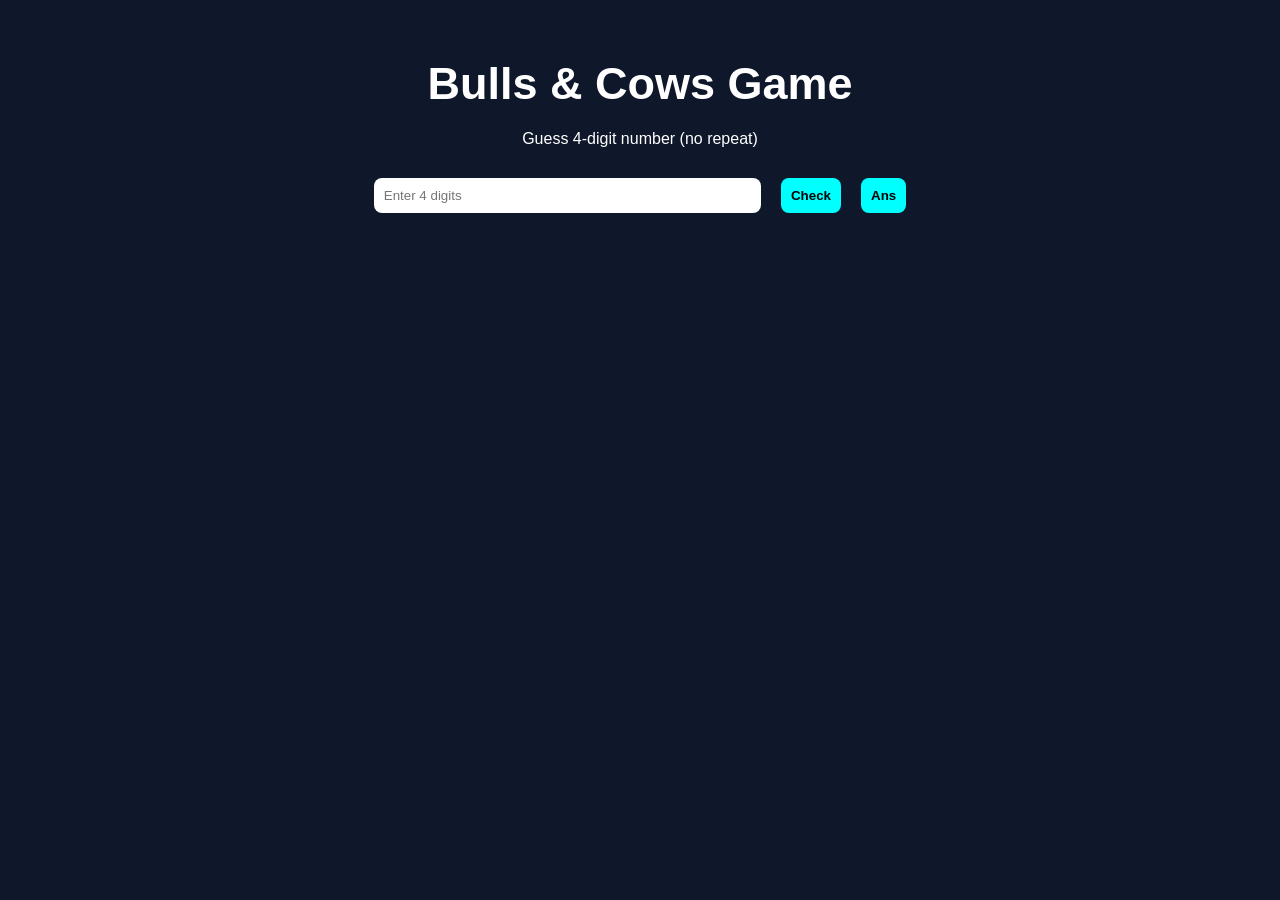
<file: links/index.html>
<!doctype html>
<html lang="en">
  <head>
    <meta charset="UTF-8" />
    <meta name="viewport" content="width=device-width, initial-scale=1.0" />
    <title>Bulls & Cows Game</title>
    <style>
      body {
        font-family: Arial;
        background: #0f172a;
        color: white;
        padding: 20px;
        position: relative;
      }
      h1 {
        font-size: 45px;
        margin: 0 auto;
        text-align: center;
      }
      p {
        margin: 0 auto;
      }
      .container {
        display: flex;
        flex-direction: column;
        gap: 20px;
        padding-top: 30px;
      }
      input,
      button {
        padding: 10px;
        margin: 10px;
        border-radius: 8px;
        border: none;
      }
      button {
        background: cyan;
        font-weight: bold;
        cursor: pointer;
      }
      .card {
        background: #1e293b;
        margin: 10px auto;
        padding: 10px;
        width: 250px;
        border-radius: 10px;
      }
      .ans-container {
        display: flex;
        align-items: center;
        justify-content: center;
      }
      .ans-container input {
        width: 30%;
      }
      #toast {
        display: none;
        width: 50px;
        padding: 4px 8px;
        position: absolute;
        top: 10px;
        right: 45%;
        color: white;
        background-color: black;
        border-radius: 25px;
      }
      @media (max-width: 550px) {
        h1 {
          font-size: 50px;
        }
        .container {
          margin-top: 100px;
        }
        .ans-container input {
          width: 100%;
        }
        #toast {
          top: 50px;
        }
      }
      .card {
        display: flex;
        justify-content: center;
        align-items: center;
      }
    </style>
  </head>

  <body>
    <div id="toast"></div>
    <div class="container">
      <h1>Bulls & Cows Game</h1>
      <p>Guess 4-digit number (no repeat)</p>

      <div class="ans-container">
        <input type="text" id="guess" placeholder="Enter 4 digits" />
        <button id="check">Check</button>
        <button onclick="ans()">Ans</button>
      </div>
      <div id="result"></div>
    </div>

    <script>
      let secret = generateNumber();
      let checkans = document.getElementById("check");
      let attempts = 0;
      checkans.addEventListener("click", check);
      guess.addEventListener("keydown", (e) => {
        if (e.key == "Enter") {
          check();
        }
      });
      function ans() {
        let div = document.getElementById("toast");
        div.style.display = "block";
        div.innerHTML = secret.join(" ");
        setTimeout(() => {
          div.style.display = "none";
        }, 2000);

        console.log(secret);
      }
      function generateNumber() {
        let digits = "0123456789".split("");
        digits.sort(() => Math.random() - 0.5);
        return digits.slice(0, 4);
      }

      function check() {
        let guess = document.getElementById("guess").value;

        if (guess.length !== 4 || new Set(guess).size !== 4) {
          alert("Enter 4 unique digits!");
          return;
        }

        attempts++;

        let bulls = 0;
        let cows = 0;

        for (let i = 0; i < 4; i++) {
          if (guess[i] === secret[i]) {
            bulls++;
          } else if (secret.includes(guess[i])) {
            cows++;
          }
        }

        let div = document.createElement("div");
        div.className = "card";
        div.innerHTML = `
          Guess: ${guess} <br>
          Correct Position: ${bulls} <br>
          Correct Numbers : ${cows}
        `;

        document.getElementById("result").prepend(div);

        if (bulls === 4) {
          alert("🎉 You Won in " + attempts + " attempts!");
        }

        document.getElementById("guess").value = "";
      }
    </script>
  </body>
</html>
</file>
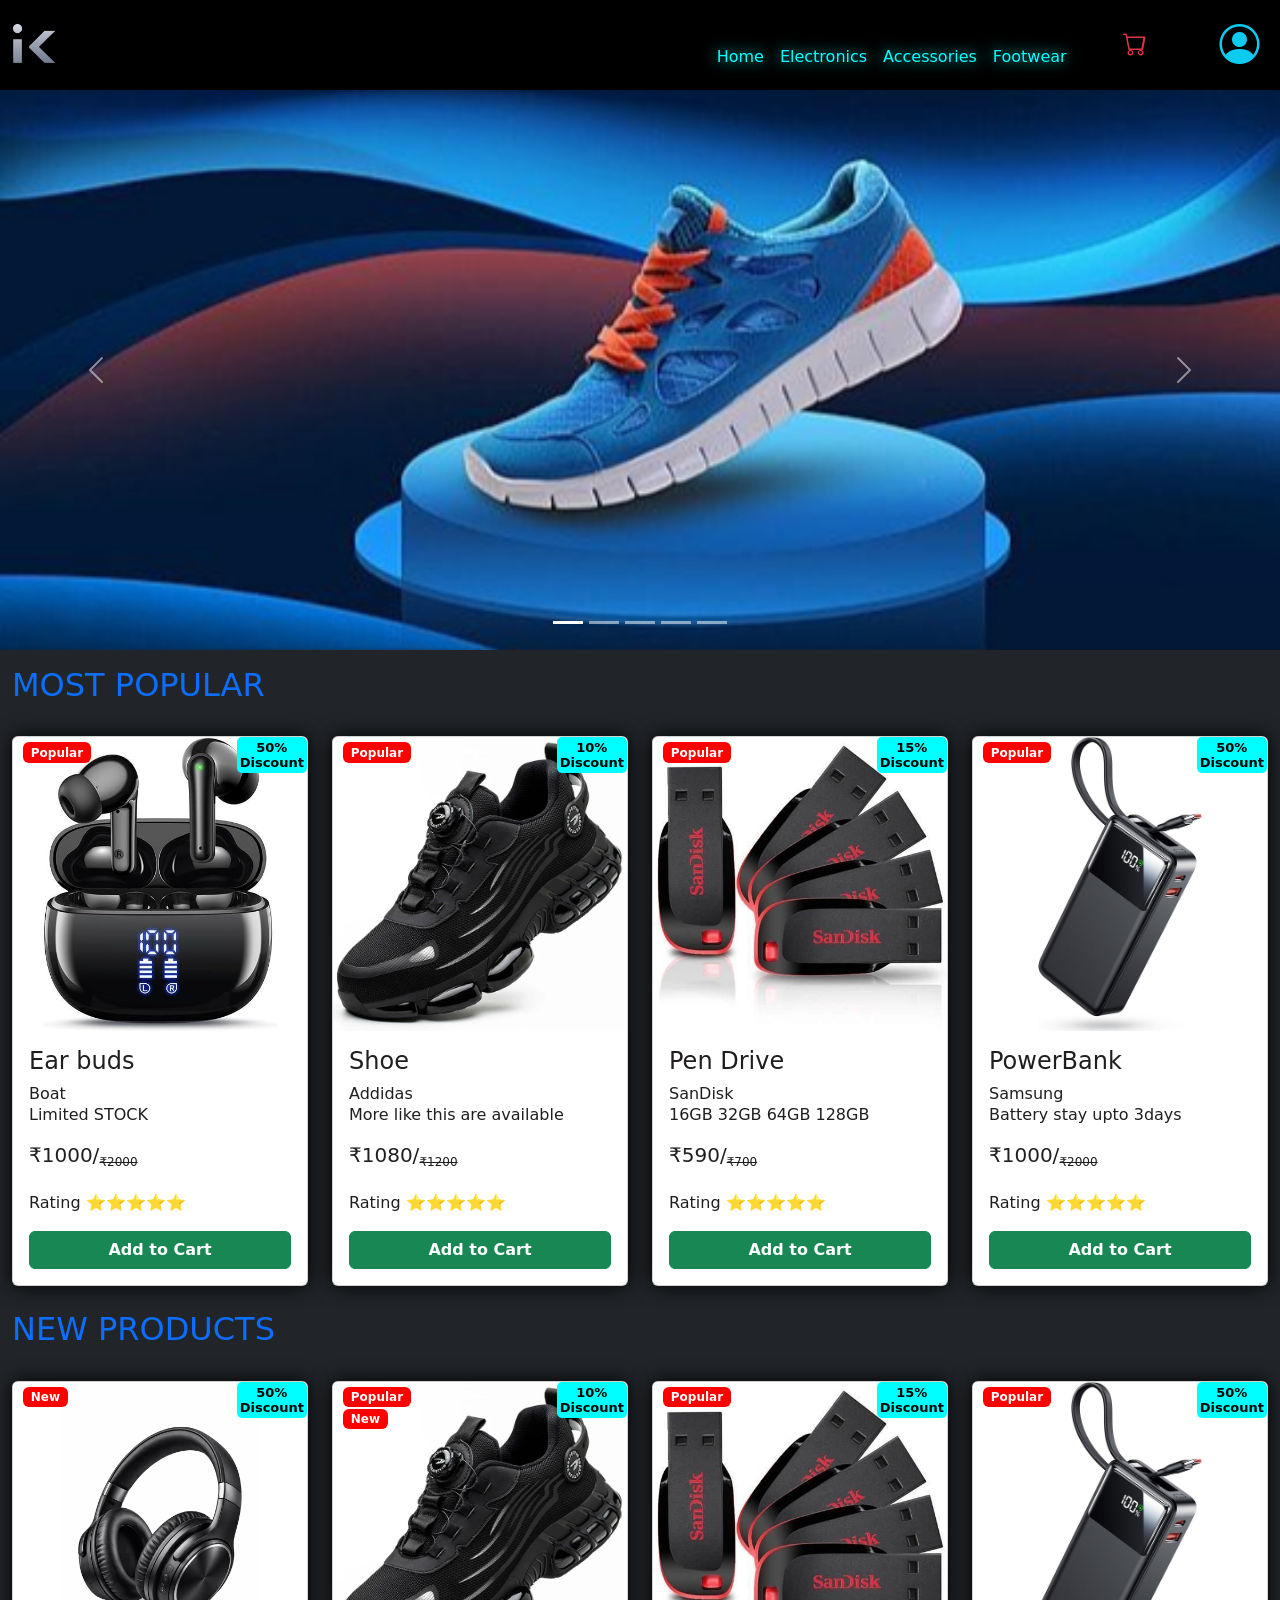
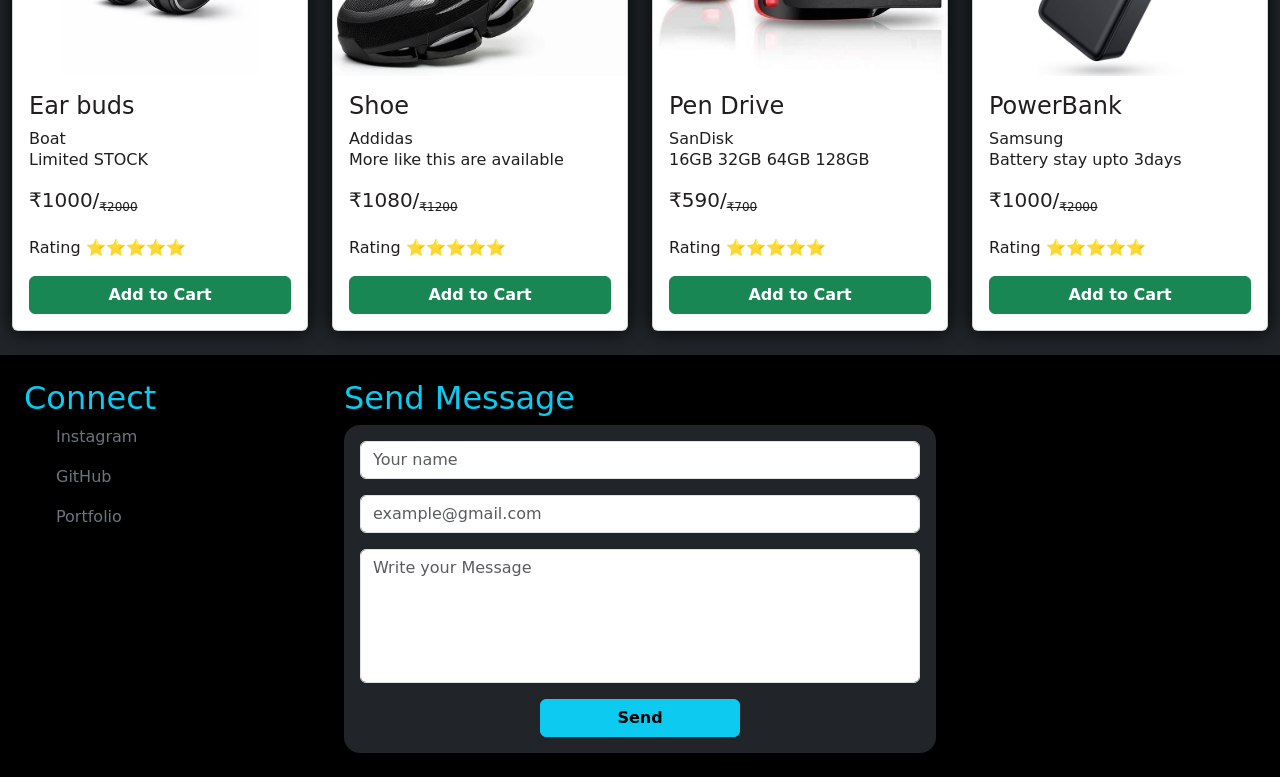
<file: links/own/index.html>
<!doctype html>
<html lang="en">
  <head>
    <meta charset="UTF-8" />
    <meta name="viewport" content="width=device-width, initial-scale=1.0" />
    <title>Ecom Website</title>
    <link rel="stylesheet" href="style.css">
    <link
      href="https://cdn.jsdelivr.net/npm/bootstrap@5.3.8/dist/css/bootstrap.min.css"
      rel="stylesheet" />
    <link
      href="https://cdn.jsdelivr.net/npm/bootstrap-icons@1.11.3/font/bootstrap-icons.min.css"
      rel="stylesheet" />
    <style>
    </style>
  </head>
  <body class="bg-dark">
    <!--Navbar-->
    <div class="container-fluid p-0 bg-black sticky-top">
      <div class="row align-items-center g-0">
        <div class="logo col-2">
          <img src="./imgs/ik.png" alt="" class="logo" style="height: 70px" />
        </div>
        <div class="col-8">
          <nav class="navbar">
            <ul class="nav-item d-none d-md-flex gap-3 ms-auto mb-0 mt-4">
              <li class="nav-link">
                <a href="index.html" class="text-decoration-none link">Home</a>
              </li>
              <li class="nav-link">
                <a href="electronic.html" class="text-decoration-none link">Electronics</a>
              </li>
              <li class="nav-link">
                <a href="accessories.html" class="text-decoration-none link">Accessories</a>
              </li>
              <li class="nav-link">
                <a href="" class="text-decoration-none link">Footwear</a>
              </li>
            </ul>
          </nav>
        </div>
        <div class="col-2 p-2 d-flex justify-content-between align-items-center">
          <span class="ms-md-5"><a href="cart.html" class="text-danger fs-4"><i class="bi bi-cart"></i></a></span>
          <div class="dropdown d-md-none">
            <button
              class="btn border-0 fs-3 text-warning"
              data-bs-toggle="dropdown">
              <i class="bi bi-list"></i>
            </button>
            <ul class="dropdown-menu dropdown-menu-end bg-transparent text-center drop-menu ">
              <div class="mb-1">
                
              <li><a class="dropdown-item text-primary fw-bolder" href="#">Log In</a></li>
              <li>
                <a class="dropdown-item text-primary fw-bolder" href="#">Register</a>
              </li></div>
              <div class="mt-1">
              <li><a class="dropdown-item text-info fw-bolder" href="index.html">Home</a></li>
              <li>
                <a class="dropdown-item text-info fw-bolder" href="electronic.html">Electronics</a>
              </li>
              <li>
                <a class="dropdown-item text-info fw-bolder" href="accessories.html">Accessories</a>
              </li>
              <li><a class="dropdown-item text-info fw-bolder" href="#">Footwear</a></li>
              </div>
            </ul>
          </div>

          <div class="d-none d-md-flex">
            <button
              class="btn text-info fs-1 borrder-0"
              data-bs-toggle="dropdown">
              <i class="bi bi-person-circle"></i>
            </button>
            <ul class="dropdown-menu bg-dark">
              <li><a href="" class="dropdown-item text-danger">Log in</a></li>
              <li><a href="" class="dropdown-item text-danger">Register</a></li>
            </ul>
          </div>
        </div>
      </div>
    </div>

    <!--Carousel-->
    <div
      id="mycarousel"
      class="carousel slide mb-3"
      data-bs-ride="carousel"
      data-bs-interval="2000">
      <div class="carousel-indicators">
        <button
          data-bs-target="#mycarousel"
          data-bs-slide-to="0"
          class="active"></button>
        <button data-bs-target="#mycarousel" data-bs-slide-to="1"></button>
        <button data-bs-target="#mycarousel" data-bs-slide-to="2"></button>
        <button data-bs-target="#mycarousel" data-bs-slide-to="3"></button>
        <button data-bs-target="#mycarousel" data-bs-slide-to="4"></button>
      </div>
      <div class="carousel-inner show">
        <div class="carousel-item active">
          <img src="./imgs/shoe banner.jpg" alt="" class="d-block w-100" />
        </div>
        <div class="carousel-item">
          <img src="./imgs/airpods banner.png" alt="" class="d-block w-100" />
        </div>
        <div class="carousel-item">
          <img src="./imgs/headphone banner.jpg" alt="" class="d-block w-100" />
        </div>
        <div class="carousel-item">
          <img src="./imgs/ring banner.jpg" alt="" class="d-block w-100" />
        </div>
        <div class="carousel-item">
          <img src="./imgs/watchbanner.jpg" alt="" class="d-block w-100" />
        </div>
      </div>
      <button
        class="carousel-control-prev"
        data-bs-target="#mycarousel"
        data-bs-slide="prev">
        <span class="carousel-control-prev-icon"></span>
      </button>
      <button
        class="carousel-control-next"
        data-bs-target="#mycarousel"
        data-bs-slide="next">
        <span class="carousel-control-next-icon"></span>
      </button>
    </div>

    <!--Products-->
    <div class="container-fluid mb-4">
      <div class="row g-4">
        <h2 class="text-primary text-uppercase">Most Popular</h2>
        <!--Card start-->
        <div class="col-6 col-md-4 col-lg-3">
          <div class="card h-100 position-relative">
            <div class="product-img">
              <img src="./imgs/airpods.jpeg" alt="" class="card-img-top" />
            </div>
            <div class="offer d-flex flex-column position-absolute">
              <span class="text-center fw-bolder">50%</span>
              <span class="fw-semibold">Discount</span>
            </div>
            <div class="badge d-flex flex-column position-absolute">
              <span class="text-center fw-bold">Popular</span>
            </div>

            <div class="card-body d-flex flex-column gap-3">
              <div class="card-title">
                <h4>Ear buds</h4>
                <p><h6>Boat</h6>Limited STOCK</p>
              </div>
              <div
                class="d-flex align-items-center justify-content-between gap-2">
                <div class="d-flex">
                  <h5>₹1000/</h5>
                  <s class="strike">₹2000</s>
                </div>
              </div>
              <span> Rating ⭐⭐⭐⭐⭐</span>
              <button class="w-100 btn btn-success fw-bold mt-auto">Add to Cart</button>
            </div>
          </div>
        </div>
        <!--card-end-->
        <!--Card start-->
        <div class="col-6 col-md-4 col-lg-3">
          <div class="card h-100 position-relative">
            <div class="product-img">
              <img src="./imgs/shoe.jpeg" alt="" class="card-img-top" />
            </div>
            <div class="offer d-flex flex-column position-absolute">
              <span class="text-center fw-bolder">10%</span>
              <span class="fw-semibold">Discount</span>
            </div>
            <div class="badge d-flex flex-column position-absolute">
              <span class="text-center fw-bold">Popular</span>
            </div>

            <div class="card-body d-flex flex-column gap-3">
              <div class="card-title">
                <h4>Shoe</h4>
                <p><h6>Addidas</h6>More like this are available</p>
              </div>
              <div
                class="d-flex align-items-center justify-content-between gap-2">
                <div class="d-flex">
                  <h5>₹1080/</h5>
                  <s class="strike">₹1200</s>
                </div>
              </div>
              <span> Rating ⭐⭐⭐⭐⭐</span>
              <button class="w-100 btn btn-success fw-bold mt-auto">Add to Cart</button>
            </div>
          </div>
        </div>
        <!--card-end-->
        <!--Card start-->
        <div class="col-6 col-md-4 col-lg-3">
          <div class="card h-100 position-relative">
            <div class="product-img">
              <img src="./imgs/pendrive.jpeg" alt="" class="card-img-top" />
            </div>
            <div class="offer d-flex flex-column position-absolute">
              <span class="text-center fw-bolder">15%</span>
              <span class="fw-semibold">Discount</span>
            </div>
            <div class="badge d-flex flex-column position-absolute">
              <span class="text-center fw-bold">Popular</span>
            </div>

            <div class="card-body d-flex flex-column gap-3">
              <div class="card-title">
                <h4>Pen Drive</h4>
                <p><h6>SanDisk</h6>16GB 32GB 64GB 128GB</p>
              </div>
              <div
                class="d-flex align-items-center justify-content-between gap-2">
                <div class="d-flex">
                  <h5>₹590/</h5>
                  <s class="strike">₹700</s>
                </div>
              </div>
              <span> Rating ⭐⭐⭐⭐⭐</span>
              <button class="w-100 btn btn-success fw-bold mt-auto">Add to Cart</button>
            </div>
          </div>
        </div>
        <!--card-end-->
        <!--Card start-->
        <div class="col-6 col-md-4 col-lg-3">
          <div class="card h-100 position-relative">
            <div class="product-img">
              <img src="./imgs/powerbank.jpeg" alt="" class="card-img-top" />
            </div>
            <div class="offer d-flex flex-column position-absolute">
              <span class="text-center fw-bolder">50%</span>
              <span class="fw-semibold">Discount</span>
            </div>
            <div class="badge d-flex flex-column position-absolute">
              <span class="text-center fw-bold">Popular</span>
            </div>

            <div class="card-body d-flex flex-column gap-3">
              <div class="card-title">
                <h4>PowerBank</h4>
                <p><h6>Samsung</h6>Battery stay upto 3days</p>
              </div>
              <div
                class="d-flex align-items-center justify-content-between gap-2">
                <div class="d-flex">
                  <h5>₹1000/</h5>
                  <s class="strike">₹2000</s>
                </div>
              </div>
              <span> Rating ⭐⭐⭐⭐⭐</span>
              <button class="w-100 btn btn-success fw-bold mt-auto">Add to Cart</button>
            </div>
          </div>
        </div>
        <!--card-end-->
      </div>
    </div>
    <!--new product-->
    <div class="container-fluid mb-4">
      <div class="row g-4">
        <h2 class="text-primary text-uppercase">New Products</h2>
        <!--Card start-->
        <div class="col-6 col-md-4 col-lg-3">
          <div class="card h-100 position-relative">
            <div class="product-img">
              <img src="./imgs/headphone.jpeg" alt="" class="card-img-top" />
            </div>
            <div class="offer d-flex flex-column position-absolute">
              <span class="text-center fw-bolder">50%</span>
              <span class="fw-semibold">Discount</span>
            </div>
            <div class="badge d-flex flex-column position-absolute">
              <span class="text-center fw-bold">New</span>
            </div>

            <div class="card-body d-flex flex-column gap-3">
              <div class="card-title">
                <h4>Ear buds</h4>
                <p><h6>Boat</h6>Limited STOCK</p>
              </div>
              <div
                class="d-flex align-items-center justify-content-between gap-2">
                <div class="d-flex">
                  <h5>₹1000/</h5>
                  <s class="strike">₹2000</s>
                </div>
              </div>
              <span> Rating ⭐⭐⭐⭐⭐</span>
              <button class="w-100 btn btn-success fw-bold mt-auto">Add to Cart</button>
            </div>
          </div>
        </div>
        <!--card-end-->
        <!--Card start-->
        <div class="col-6 col-md-4 col-lg-3">
          <div class="card h-100 position-relative">
            <div class="product-img">
              <img src="./imgs/shoe.jpeg" alt="" class="card-img-top" />
            </div>
            <div class="offer d-flex flex-column position-absolute">
              <span class="text-center fw-bolder">10%</span>
              <span class="fw-semibold">Discount</span>
            </div>
            <div class="badge d-flex flex-column position-absolute">
              <span class="text-center fw-bold">Popular</span>
              
            </div>
            <div class="badge badge-sec d-flex flex-column position-absolute">
              <span class="text-center fw-bold">New</span>
              
            </div>

            <div class="card-body d-flex flex-column gap-3">
              <div class="card-title">
                <h4>Shoe</h4>
                <p><h6>Addidas</h6>More like this are available</p>
              </div>
              <div
                class="d-flex align-items-center justify-content-between gap-2">
                <div class="d-flex">
                  <h5>₹1080/</h5>
                  <s class="strike">₹1200</s>
                </div>
              </div>
              <span> Rating ⭐⭐⭐⭐⭐</span>
              <button class="w-100 btn btn-success fw-bold mt-auto">Add to Cart</button>
            </div>
          </div>
        </div>
        <!--card-end-->
        <!--Card start-->
        <div class="col-6 col-md-4 col-lg-3">
          <div class="card h-100 position-relative">
            <div class="product-img">
              <img src="./imgs/pendrive.jpeg" alt="" class="card-img-top" />
            </div>
            <div class="offer d-flex flex-column position-absolute">
              <span class="text-center fw-bolder">15%</span>
              <span class="fw-semibold">Discount</span>
            </div>
            <div class="badge d-flex flex-column position-absolute">
              <span class="text-center fw-bold">Popular</span>
            </div>

            <div class="card-body d-flex flex-column gap-3">
              <div class="card-title">
                <h4>Pen Drive</h4>
                <p><h6>SanDisk</h6>16GB 32GB 64GB 128GB</p>
              </div>
              <div
                class="d-flex align-items-center justify-content-between gap-2">
                <div class="d-flex">
                  <h5>₹590/</h5>
                  <s class="strike">₹700</s>
                </div>
              </div>
              <span> Rating ⭐⭐⭐⭐⭐</span>
              <button class="w-100 btn btn-success fw-bold mt-auto">Add to Cart</button>
            </div>
          </div>
        </div>
        <!--card-end-->
        <!--Card start-->
        <div class="col-6 col-md-4 col-lg-3">
          <div class="card h-100 position-relative">
            <div class="product-img">
              <img src="./imgs/powerbank.jpeg" alt="" class="card-img-top" />
            </div>
            <div class="offer d-flex flex-column position-absolute">
              <span class="text-center fw-bolder">50%</span>
              <span class="fw-semibold">Discount</span>
            </div>
            <div class="badge d-flex flex-column position-absolute">
              <span class="text-center fw-bold">Popular</span>
            </div>

            <div class="card-body d-flex flex-column gap-3">
              <div class="card-title">
                <h4>PowerBank</h4>
                <p><h6>Samsung</h6>Battery stay upto 3days</p>
              </div>
              <div
                class="d-flex align-items-center justify-content-between gap-2">
                <div class="d-flex">
                  <h5>₹1000/</h5>
                  <s class="strike">₹2000</s>
                </div>
              </div>
              <span> Rating ⭐⭐⭐⭐⭐</span>
              <button class="w-100 btn btn-success fw-bold mt-auto">Add to Cart</button>
            </div>
          </div>
        </div>
        <!--card-end-->
      </div>
    </div>
    <!--Footer-->
    <footer class="bg-black ">
    <div class="container-fluid">
     <div class="row">

  <div class="col-12 col-md-3 bg-black p-4">
    <h2 class="text-info">Connect</h2>
    <ul>
    <li class="list-unstyled mb-3 "><a href="#" class="d-block text-decoration-none text-secondary">Instagram</a></li>
    <li class="list-unstyled mb-3 "><a href="#" class="d-block text-decoration-none text-secondary">GitHub</a></li>
    <li class="list-unstyled mb-3 "><a href="#" class="d-block text-decoration-none text-secondary">Portfolio</a></li>
    </ul>
  </div>

  <div class="col-12 col-md-6 bd-black p-4">
    <h2 class="text-info">Send Message</h2>
    <form action="" class="bg-dark p-3 rounded-4 d-flex flex-column">
      <input type="text" class="form-control mb-3" placeholder="Your name">
      <input type="email" class="form-control mb3" placeholder="example@gmail.com">
    <textarea class="form-control mt-3 textarea" rows="5" placeholder="Write your Message"></textarea>
    <button class="btn btn-info mt-3 fw-bolder send  d-block mx-auto" type="submit">Send</button>
  </form>
  </div>
</div>
      </div>
    </footer>

    <script src="https://cdn.jsdelivr.net/npm/bootstrap@5.3.8/dist/js/bootstrap.bundle.min.js"></script>
  </body>
</html>
</file>
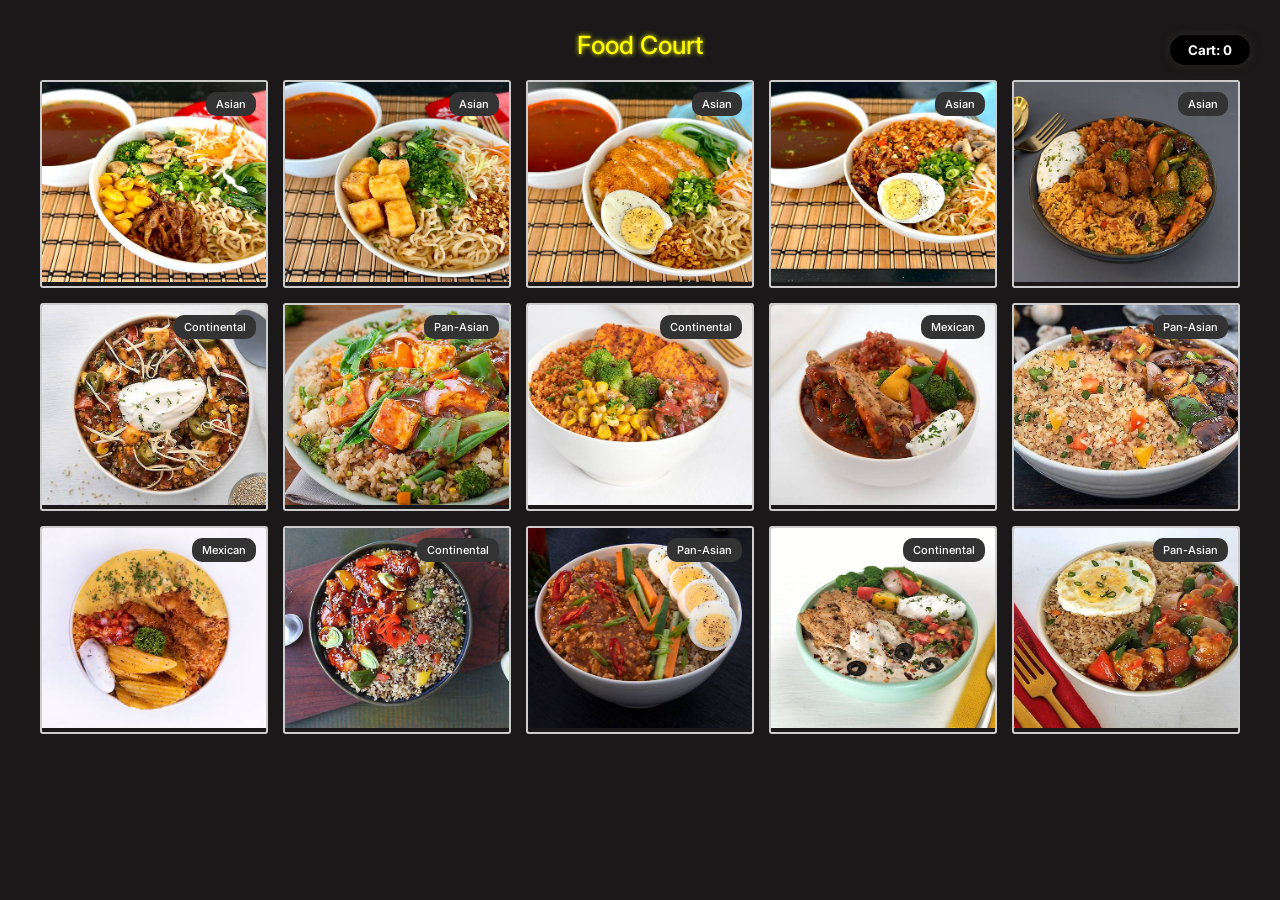
<file: links/FoodCourt/project.html>
<!doctype html>
<html lang="en">
  <head>
    <meta charset="UTF-8" />
    <meta name="viewport" content="width=device-width, initial-scale=1.0" />
    <title>Food Court</title>
    <link rel="stylesheet" href="project.css" />
  </head>
  <body>
    <div class="head">
      <h1>Food Court</h1>
      <button id="btn-cart">Cart: 0</button>
    </div>
    <div id="gallery" class="gallery"></div>

    <div id="modal">
      <span id="toast">Added to Cart</span>
      <span id="closeModal">&times;</span>
      <button id="prevButton">&larr;</button>
      <button id="nextButton">&rarr;</button>
      <div class="img-box">
        <img src="images/21.jpeg" alt="Modal Image" id="modalImage" />
        <div class="img-caption">
          <div>
            <h3>Food Name</h3>
            <p>Price</p>
          </div>
          <button class="add-btn">Add</button>
        </div>
      </div>
    </div>
    <div id="sidebar">
      <div class="inside-cart">
        <h3>Your Cart</h3>
        <span id="closecart">&times;</span>
      </div>
      <div id="cart-items"></div>
      <div class="bill">
        <div class="amnt">
          <div class="sub-amnt">
            <h3>Sub Total :</h3>
            <span id="sub-amnt">0.00 Rs</span>
          </div>
          <div class="tax">
            <h4>Tax 7% :</h4>
            <span id="tax">0</span>
          </div>
          <div class="total">
            <h2>Total</h2>
            <span id="total">0.00 Rs</span>
          </div>
        </div>
        <div class="pay">
          <button id="btn-pay">Pay</button>
        </div>
      </div>
    </div>

    <script>
      const foodItems = [
        {
          item: "Exotic Veggie Bulgogi Ramen",
          price: 199,
          cuisine: "Asian",
          image: "21.jpeg",
        },
        {
          item: "Dan Dan Chicken Bulgogi Ramen",
          price: 285,
          cuisine: "Asian",
          image: "22.jpeg",
        },
        {
          item: "Chicken Katsu Gochujang Ramen",
          price: 260,
          cuisine: "Asian",
          image: "23.jpeg",
        },
        {
          item: "Crispy Paneer Gochujang Ramen",
          price: 150,
          cuisine: "Asian",
          image: "24.jpeg",
        },
        {
          item: "Crispy Hot Peri Peri Chicken Superbowl",
          price: 339,
          cuisine: "Asian",
          image: "25.jpeg",
        },
        {
          item: "Ultimate Burrito Superbowl",
          price: 300,
          cuisine: "Continental",
          image: "26.jpeg",
        },
        {
          item: "Stir Fried Chilli Paneer Superbowl",
          price: 320,
          cuisine: "Pan-Asian",
          image: "27.jpeg",
        },
        {
          item: "Mexican Burrito Superbowl",
          price: 400,
          cuisine: "Continental",
          image: "28.jpeg",
        },
        {
          item: "Grilled BBQ Chicken Superbowl",
          price: 360,
          cuisine: "Mexican",
          image: "29.jpeg",
        },
        {
          item: "Smoke that Superbowl",
          price: 300,
          cuisine: "Pan-Asian",
          image: "30.jpeg",
        },
        {
          item: "Chicken Maryland Superbowl",
          price: 449,
          cuisine: "Mexican",
          image: "31.jpeg",
        },
        {
          item: "Teriyaki Chicken Superbowl",
          price: 400,
          cuisine: "Continental",
          image: "32.jpeg",
        },
        {
          item: "Soboro Don Superbowl",
          price: 315,
          cuisine: "Pan-Asian",
          image: "33.jpeg",
        },
        {
          item: "Chicken Cafe De Paris Superbowl",
          price: 330,
          cuisine: "Continental",
          image: "34.jpeg",
        },
        {
          item: "Rooster Chicken Superbowl",
          price: 380,
          cuisine: "Pan-Asian",
          image: "35.jpeg",
        },
      ];
      const sidebar = document.getElementById("sidebar");
      const cart = document.getElementById("btn-cart");
      const closecrt = document.getElementById("closecart");
      const gallery = document.getElementById("gallery");
      const modal = document.getElementById("modal");
      const modalImage = document.getElementById("modalImage");
      const imgCaption = document.querySelector(".img-caption");
      const closeModal = document.getElementById("closeModal");
      const prevButton = document.getElementById("prevButton");
      const nextButton = document.getElementById("nextButton");
      let currentImageIndex = 0;

      function createCard(food, index) {
        const galleryItem = document.createElement("div");
        galleryItem.className = "gallery-item";
        galleryItem.title = food.item;

        const cuisineSpan = document.createElement("span");
        cuisineSpan.textContent = food.cuisine;
        cuisineSpan.className = "cuisine";

        const img = document.createElement("img");
        img.src = "images/" + food.image;
        img.alt = food.item;

        const captionDiv = document.createElement("div");
        captionDiv.className = "caption";

        const spanTitle = document.createElement("span");
        spanTitle.textContent = food.item;

        const spanPrice = document.createElement("span");
        spanPrice.textContent = `₹${food.price.toFixed(2)}`;

        captionDiv.append(spanTitle, spanPrice);

        galleryItem.append(cuisineSpan, img, captionDiv);

        galleryItem.addEventListener("click", function () {
          currentImageIndex = index;
          console.log(currentImageIndex);
          modalImage.src = "images/" + food.image;
          imgCaption.querySelector("h3").textContent = food.item;
          imgCaption.querySelector("p").textContent =
            `₹${food.price.toFixed(2)}`;
          modal.style.display = "flex";
        });
        return galleryItem;
      }

      foodItems.forEach((food, index) => {
        gallery.appendChild(createCard(food, index));
      });

      closeModal.addEventListener("click", () => {
        modal.style.display = "none";
      });

      function updateModalImage() {
        const food = foodItems[currentImageIndex];
        modalImage.src = "images/" + food.image;
        imgCaption.querySelector("h3").textContent = food.item;
        imgCaption.querySelector("p").textContent = `₹${food.price.toFixed(2)}`;
      }
      prevButton.addEventListener("click", function () {
        currentImageIndex =
          (currentImageIndex - 1 + foodItems.length) % foodItems.length;
        updateModalImage();
      });

      nextButton.addEventListener("click", function () {
        currentImageIndex = (currentImageIndex + 1) % foodItems.length;
        updateModalImage();
      });
      cart.addEventListener("click", () => {
        sidebar.style.transform = "translateX(0)";
      });
      closecrt.addEventListener("click", () => {
        sidebar.style.transform = "translateX(450px)";
      });
      const addBtn = document.querySelector(".add-btn");
      const toast = document.getElementById("toast");

      let cartItems = [];

      addBtn.addEventListener("click", () => {
        const selectedFood = foodItems[currentImageIndex];
        toast.style.transform = "translateY(0)";
        setTimeout(() => {
          toast.style.transform = "translateY(-90px)";
        }, 1000);

        const existingItem = cartItems.find(
          (item) => item.item === selectedFood.item,
        );

        if (existingItem) {
          existingItem.qty++;
        } else {
          cartItems.push({
            ...selectedFood,
            qty: 1,
          });
        }

        renderCart();
      });
      const cartContainer = document.getElementById("cart-items");

      const subAmount = document.getElementById("sub-amnt");
      const total = document.getElementById("total");
      const tax = document.getElementById("tax");

      function renderCart() {
        cartContainer.innerHTML = "";

        let subtotal = 0;

        cartItems.forEach((food, index) => {
          const itemTotal = food.price * food.qty;

          subtotal += itemTotal;

          const div = document.createElement("div");
          div.className = "items";

          div.innerHTML = `
      <div class="item">
        <p>${food.item}</p>
        <span>₹${itemTotal}</span>
      </div>

      <div class="qty">
        <button class="qty-dec">-</button>

        <span class="qty-count">${food.qty}</span>

        <button class="qty-inc">+</button>
      </div>
    `;

          div.querySelector(".qty-inc").addEventListener("click", () => {
            food.qty++;
            renderCart();
          });

          div.querySelector(".qty-dec").addEventListener("click", () => {
            if (food.qty > 1) {
              food.qty--;
            } else {
              cartItems.splice(index, 1);
            }

            renderCart();
          });

          cartContainer.appendChild(div);
        });

        subAmount.textContent = `₹${subtotal.toFixed(2)}`;

        const taxAmount = subtotal * 0.07;

        const finalTotal = subtotal + taxAmount;

        total.textContent = `₹${finalTotal.toFixed(2)}`;
        tax.textContent = `₹${taxAmount.toFixed(2)}`;

        cart.textContent = `Cart: ${cartItems.length}`;
      }
    </script>
  </body>
</html>
</file>
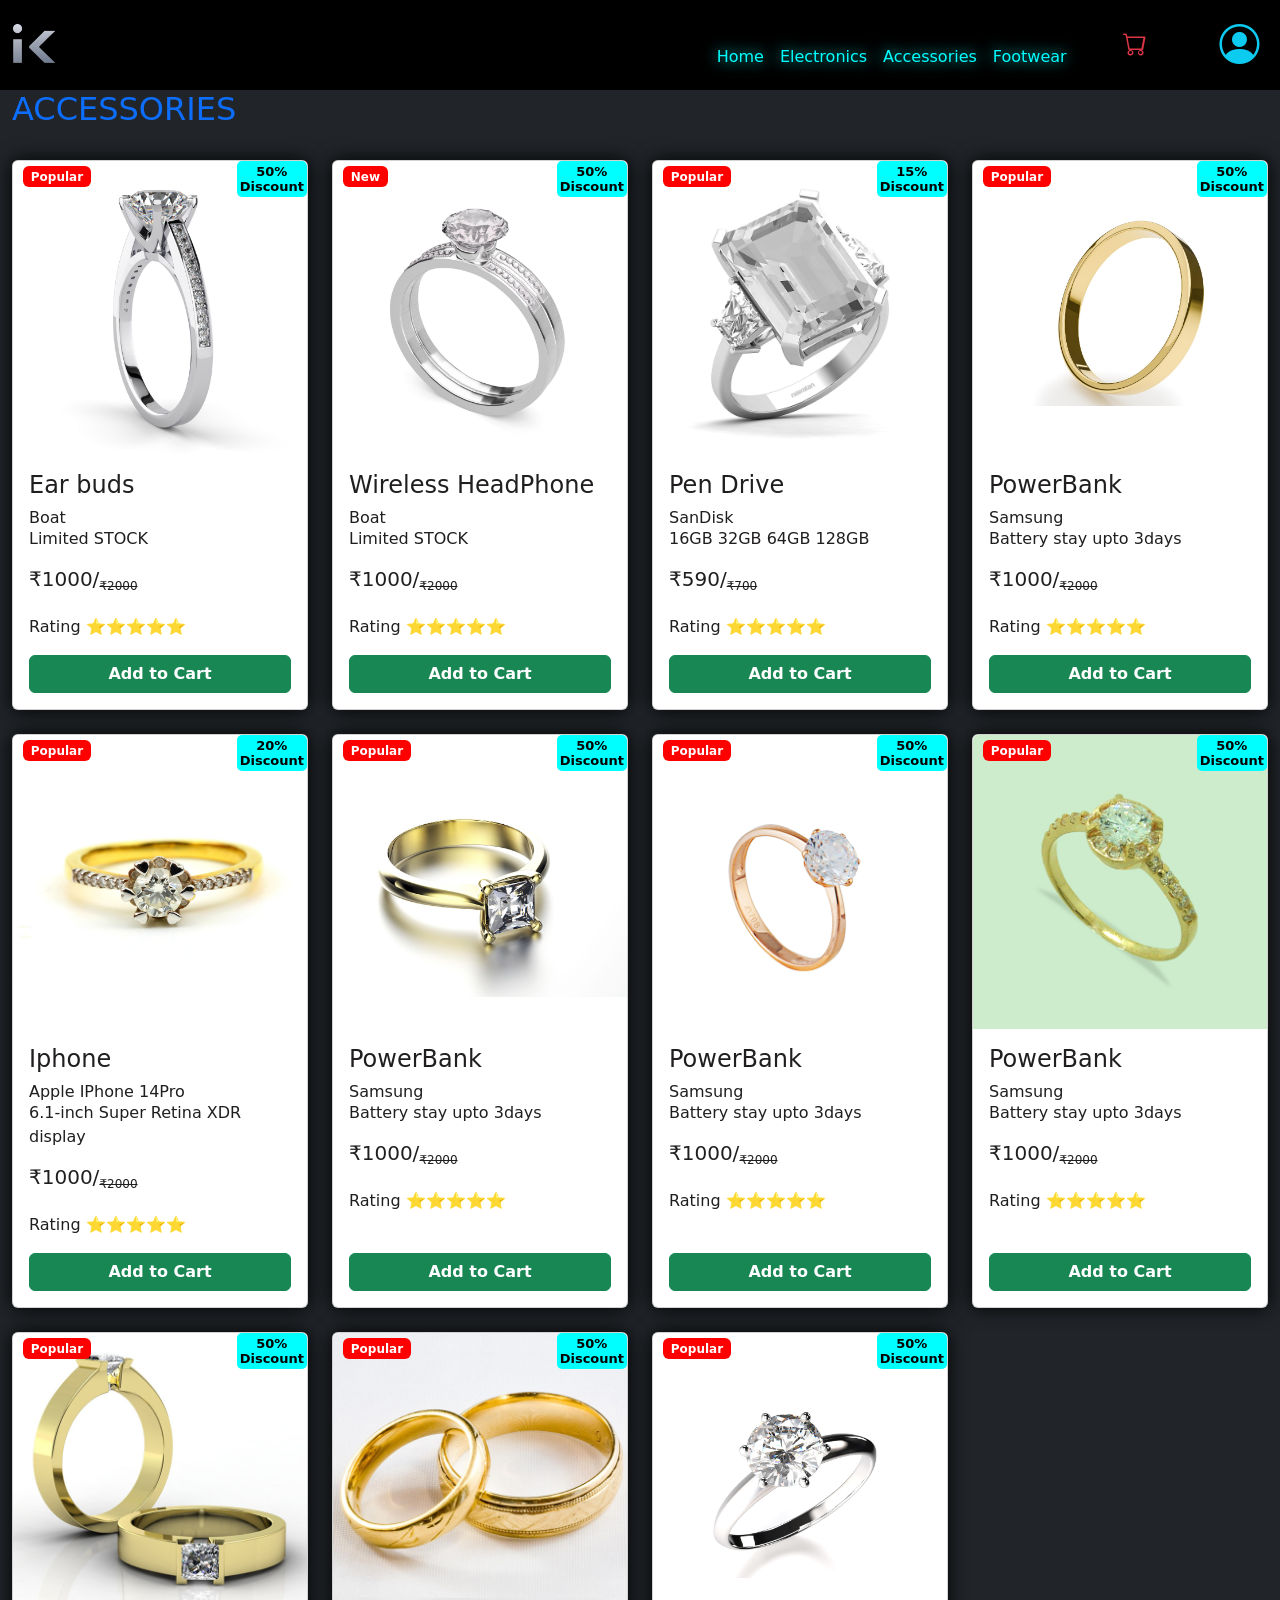
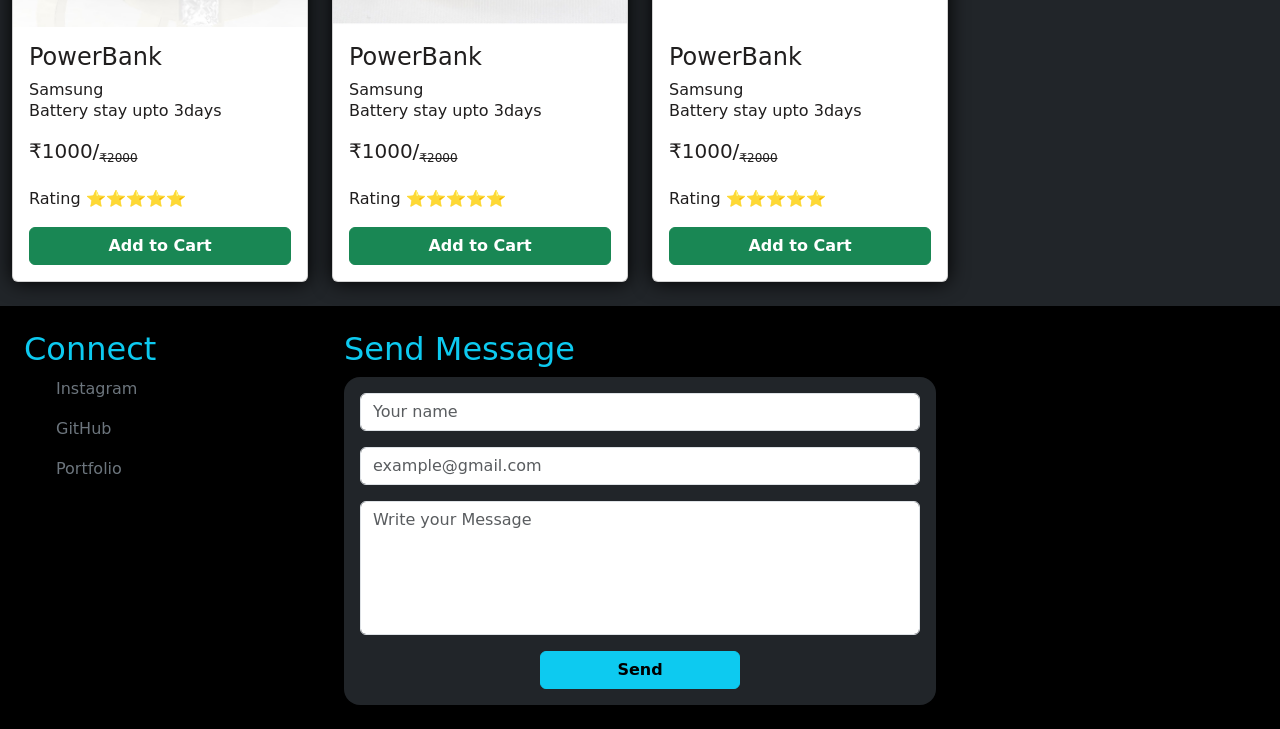
<file: links/own/accessories.html>
<!doctype html>
<html lang="en">
  <head>
    <meta charset="UTF-8" />
    <meta name="viewport" content="width=device-width, initial-scale=1.0" />
    <title>Accessories</title>
    <link rel="stylesheet" href="style.css">
    <link
      href="https://cdn.jsdelivr.net/npm/bootstrap@5.3.8/dist/css/bootstrap.min.css"
      rel="stylesheet" />
    <link
      href="https://cdn.jsdelivr.net/npm/bootstrap-icons@1.11.3/font/bootstrap-icons.min.css"
      rel="stylesheet" />
    <style>
    </style>
  </head>
  <body class="bg-dark">
    <!--Navbar-->
    <div class="container-fluid p-0 bg-black sticky-top">
      <div class="row align-items-center g-0">
        <div class="logo col-2">
          <img src="./imgs/ik.png" alt="" class="logo" style="height: 70px" />
        </div>
        <div class="col-8">
          <nav class="navbar">
            <ul class="nav-item d-none d-md-flex gap-3 ms-auto mb-0 mt-4">
              <li class="nav-link">
                <a href="index.html" class="text-decoration-none link">Home</a>
              </li>
              <li class="nav-link">
                <a href="electronic.html" class="text-decoration-none link">Electronics</a>
              </li>
              <li class="nav-link">
                <a href="accessories.html" class="text-decoration-none link">Accessories</a>
              </li>
              <li class="nav-link">
                <a href="" class="text-decoration-none link">Footwear</a>
              </li>
            </ul>
          </nav>
        </div>
        <div class="col-2 p-2 d-flex justify-content-between align-items-center">
          <span class="ms-md-5"><a href="cart.html" class="text-danger fs-4"><i class="bi bi-cart"></i></a></span>
          <div class="dropdown d-md-none">
            <button
              class="btn border-0 fs-3 text-warning"
              data-bs-toggle="dropdown">
              <i class="bi bi-list"></i>
            </button>
            <ul class="dropdown-menu dropdown-menu-end bg-transparent text-center drop-menu ">
              <div class="mb-1">
                
              <li><a class="dropdown-item text-primary fw-bolder" href="#">Log In</a></li>
              <li>
                <a class="dropdown-item text-primary fw-bolder" href="#">Register</a>
              </li></div>
              <div class="mt-1">
              <li><a class="dropdown-item text-info fw-bolder" href="index.html">Home</a></li>
              <li>
                <a class="dropdown-item text-info fw-bolder" href="electronic.html">Electronics</a>
              </li>
              <li>
                <a class="dropdown-item text-info fw-bolder" href="accessories.html">Accessories</a>
              </li>
              <li><a class="dropdown-item text-info fw-bolder" href="#">Footwear</a></li>
              </div>
            </ul>
          </div>

          <div class="d-none d-md-flex">
            <button
              class="btn text-info fs-1 borrder-0"
              data-bs-toggle="dropdown">
              <i class="bi bi-person-circle"></i>
            </button>
            <ul class="dropdown-menu bg-dark">
              <li><a href="" class="dropdown-item text-danger">Log in</a></li>
              <li><a href="" class="dropdown-item text-danger">Register</a></li>
            </ul>
          </div>
        </div>
      </div>
    </div>
    <!--Products-->
    <div class="container-fluid mb-4">
      <div class="row g-4">
        <h2 class="text-primary text-uppercase">Accessories</h2>
        <!--Card start-->
        <div class="col-6 col-md-4 col-lg-3">
          <div class="card h-100 position-relative">
            <div class="product-img">
              <img src="./imgs/accessories/Rings/diamond4.jpeg" alt="" class="card-img-top" />
            </div>
            <div class="offer d-flex flex-column position-absolute">
              <span class="text-center fw-bolder">50%</span>
              <span class="fw-semibold">Discount</span>
            </div>
            <div class="badge d-flex flex-column position-absolute">
              <span class="text-center fw-bold">Popular</span>
            </div>

            <div class="card-body d-flex flex-column gap-3">
              <div class="card-title">
                <h4>Ear buds</h4>
                <p><h6>Boat</h6>Limited STOCK</p>
              </div>
              <div
                class="d-flex align-items-center justify-content-between gap-2">
                <div class="d-flex">
                  <h5>₹1000/</h5>
                  <s class="strike">₹2000</s>
                </div>
              </div>
              <span> Rating ⭐⭐⭐⭐⭐</span>
              <button class="w-100 btn btn-success fw-bold mt-auto">Add to Cart</button>
            </div>
          </div>
        </div>
        <!--card-end-->
        <!--Card start-->
        <div class="col-6 col-md-4 col-lg-3">
          <div class="card h-100 position-relative">
            <div class="product-img">
              <img src="./imgs/accessories/Rings/diamond5.jpeg" alt="" class="card-img-top" />
            </div>
            <div class="offer d-flex flex-column position-absolute">
              <span class="text-center fw-bolder">50%</span>
              <span class="fw-semibold">Discount</span>
            </div>
            <div class="badge d-flex flex-column position-absolute">
              <span class="text-center fw-bold">New</span>
            </div>

            <div class="card-body d-flex flex-column gap-3">
              <div class="card-title">
                <h4>Wireless HeadPhone</h4>
                <p><h6>Boat</h6>Limited STOCK</p>
              </div>
              <div
                class="d-flex align-items-center justify-content-between gap-2">
                <div class="d-flex">
                  <h5>₹1000/</h5>
                  <s class="strike">₹2000</s>
                </div>
              </div>
              <span> Rating ⭐⭐⭐⭐⭐</span>
              <button class="w-100 btn btn-success fw-bold mt-auto">Add to Cart</button>
            </div>
          </div>
        </div>
        <!--card-end-->
       
        <!--Card start-->
        <div class="col-6 col-md-4 col-lg-3">
          <div class="card h-100 position-relative">
            <div class="product-img">
              <img src="./imgs/accessories/Rings/fashionring.jpg" alt="" class="card-img-top" />
            </div>
            <div class="offer d-flex flex-column position-absolute">
              <span class="text-center fw-bolder">15%</span>
              <span class="fw-semibold">Discount</span>
            </div>
            <div class="badge d-flex flex-column position-absolute">
              <span class="text-center fw-bold">Popular</span>
            </div>

            <div class="card-body d-flex flex-column gap-3">
              <div class="card-title">
                <h4>Pen Drive</h4>
                <p><h6>SanDisk</h6>16GB 32GB 64GB 128GB</p>
              </div>
              <div
                class="d-flex align-items-center justify-content-between gap-2">
                <div class="d-flex">
                  <h5>₹590/</h5>
                  <s class="strike">₹700</s>
                </div>
              </div>
              <span> Rating ⭐⭐⭐⭐⭐</span>
              <button class="w-100 btn btn-success fw-bold mt-auto">Add to Cart</button>
            </div>
          </div>
        </div>
        <!--card-end-->
        <!--Card start-->
        <div class="col-6 col-md-4 col-lg-3">
          <div class="card h-100 position-relative">
            <div class="product-img">
              <img src="./imgs/accessories/Rings/ring1.jpeg" alt="" class="card-img-top" />
            </div>
            <div class="offer d-flex flex-column position-absolute">
              <span class="text-center fw-bolder">50%</span>
              <span class="fw-semibold">Discount</span>
            </div>
            <div class="badge d-flex flex-column position-absolute">
              <span class="text-center fw-bold">Popular</span>
            </div>

            <div class="card-body d-flex flex-column gap-3">
              <div class="card-title">
                <h4>PowerBank</h4>
                <p><h6>Samsung</h6>Battery stay upto 3days</p>
              </div>
              <div
                class="d-flex align-items-center justify-content-between gap-2">
                <div class="d-flex">
                  <h5>₹1000/</h5>
                  <s class="strike">₹2000</s>
                </div>
              </div>
              <span> Rating ⭐⭐⭐⭐⭐</span>
              <button class="w-100 btn btn-success fw-bold mt-auto">Add to Cart</button>
            </div>
          </div>
        </div>
        <!--card-end-->
        <!--Card start-->
        <div class="col-6 col-md-4 col-lg-3">
          <div class="card h-100 position-relative">
            <div class="product-img">
              <img src="./imgs/accessories/Rings/ring2.jpeg" alt="" class="card-img-top" />
            </div>
            <div class="offer d-flex flex-column position-absolute">
              <span class="text-center fw-bolder">20%</span>
              <span class="fw-semibold">Discount</span>
            </div>
            <div class="badge d-flex flex-column position-absolute">
              <span class="text-center fw-bold">Popular</span>
            </div>

            <div class="card-body d-flex flex-column gap-3">
              <div class="card-title">
                <h4>Iphone</h4>
                <p><h6>Apple IPhone 14Pro</h6>6.1-inch Super Retina XDR display</p>
              </div>
              <div
                class="d-flex align-items-center justify-content-between gap-2">
                <div class="d-flex">
                  <h5>₹1000/</h5>
                  <s class="strike">₹2000</s>
                </div>
              </div>
              <span> Rating ⭐⭐⭐⭐⭐</span>
              <button class="w-100 btn btn-success fw-bold mt-auto">Add to Cart</button>
            </div>
          </div>
        </div>
        <!--card-end-->
        <!--Card start-->
        <div class="col-6 col-md-4 col-lg-3">
          <div class="card h-100 position-relative">
            <div class="product-img">
              <img src="./imgs/accessories/Rings/ring3.jpeg" alt="" class="card-img-top" />
            </div>
            <div class="offer d-flex flex-column position-absolute">
              <span class="text-center fw-bolder">50%</span>
              <span class="fw-semibold">Discount</span>
            </div>
            <div class="badge d-flex flex-column position-absolute">
              <span class="text-center fw-bold">Popular</span>
            </div>

            <div class="card-body d-flex flex-column gap-3">
              <div class="card-title">
                <h4>PowerBank</h4>
                <p><h6>Samsung</h6>Battery stay upto 3days</p>
              </div>
              <div
                class="d-flex align-items-center justify-content-between gap-2">
                <div class="d-flex">
                  <h5>₹1000/</h5>
                  <s class="strike">₹2000</s>
                </div>
              </div>
              <span> Rating ⭐⭐⭐⭐⭐</span>
              <button class="w-100 btn btn-success fw-bold mt-auto">Add to Cart</button>
            </div>
          </div>
        </div>
        <!--card-end-->
        <!--Card start-->
        <div class="col-6 col-md-4 col-lg-3">
          <div class="card h-100 position-relative">
            <div class="product-img">
              <img src="./imgs/accessories/Rings/cincin-1.jpg" alt="" class="card-img-top" />
            </div>
            <div class="offer d-flex flex-column position-absolute">
              <span class="text-center fw-bolder">50%</span>
              <span class="fw-semibold">Discount</span>
            </div>
            <div class="badge d-flex flex-column position-absolute">
              <span class="text-center fw-bold">Popular</span>
            </div>

            <div class="card-body d-flex flex-column gap-3">
              <div class="card-title">
                <h4>PowerBank</h4>
                <p><h6>Samsung</h6>Battery stay upto 3days</p>
              </div>
              <div
                class="d-flex align-items-center justify-content-between gap-2">
                <div class="d-flex">
                  <h5>₹1000/</h5>
                  <s class="strike">₹2000</s>
                </div>
              </div>
              <span> Rating ⭐⭐⭐⭐⭐</span>
              <button class="w-100 btn btn-success fw-bold mt-auto">Add to Cart</button>
            </div>
          </div>
        </div>
        <!--card-end-->
        <!--Card start-->
        <div class="col-6 col-md-4 col-lg-3">
          <div class="card h-100 position-relative">
            <div class="product-img">
              <img src="./imgs/accessories/Rings/cincin-2.jpg" alt="" class="card-img-top" />
            </div>
            <div class="offer d-flex flex-column position-absolute">
              <span class="text-center fw-bolder">50%</span>
              <span class="fw-semibold">Discount</span>
            </div>
            <div class="badge d-flex flex-column position-absolute">
              <span class="text-center fw-bold">Popular</span>
            </div>

            <div class="card-body d-flex flex-column gap-3">
              <div class="card-title">
                <h4>PowerBank</h4>
                <p><h6>Samsung</h6>Battery stay upto 3days</p>
              </div>
              <div
                class="d-flex align-items-center justify-content-between gap-2">
                <div class="d-flex">
                  <h5>₹1000/</h5>
                  <s class="strike">₹2000</s>
                </div>
              </div>
              <span> Rating ⭐⭐⭐⭐⭐</span>
              <button class="w-100 btn btn-success fw-bold mt-auto">Add to Cart</button>
            </div>
          </div>
        </div>
        <!--card-end-->
        <!--Card start-->
        <div class="col-6 col-md-4 col-lg-3">
          <div class="card h-100 position-relative">
            <div class="product-img">
              <img src="./imgs/accessories/Rings/cincin-3.jpg" alt="" class="card-img-top" />
            </div>
            <div class="offer d-flex flex-column position-absolute">
              <span class="text-center fw-bolder">50%</span>
              <span class="fw-semibold">Discount</span>
            </div>
            <div class="badge d-flex flex-column position-absolute">
              <span class="text-center fw-bold">Popular</span>
            </div>

            <div class="card-body d-flex flex-column gap-3">
              <div class="card-title">
                <h4>PowerBank</h4>
                <p><h6>Samsung</h6>Battery stay upto 3days</p>
              </div>
              <div
                class="d-flex align-items-center justify-content-between gap-2">
                <div class="d-flex">
                  <h5>₹1000/</h5>
                  <s class="strike">₹2000</s>
                </div>
              </div>
              <span> Rating ⭐⭐⭐⭐⭐</span>
              <button class="w-100 btn btn-success fw-bold mt-auto">Add to Cart</button>
            </div>
          </div>
        </div>
        <!--card-end-->
        <!--Card start-->
        <div class="col-6 col-md-4 col-lg-3">
          <div class="card h-100 position-relative">
            <div class="product-img">
              <img src="./imgs/accessories/Rings/cincin-4.jpg" alt="" class="card-img-top" />
            </div>
            <div class="offer d-flex flex-column position-absolute">
              <span class="text-center fw-bolder">50%</span>
              <span class="fw-semibold">Discount</span>
            </div>
            <div class="badge d-flex flex-column position-absolute">
              <span class="text-center fw-bold">Popular</span>
            </div>

            <div class="card-body d-flex flex-column gap-3">
              <div class="card-title">
                <h4>PowerBank</h4>
                <p><h6>Samsung</h6>Battery stay upto 3days</p>
              </div>
              <div
                class="d-flex align-items-center justify-content-between gap-2">
                <div class="d-flex">
                  <h5>₹1000/</h5>
                  <s class="strike">₹2000</s>
                </div>
              </div>
              <span> Rating ⭐⭐⭐⭐⭐</span>
              <button class="w-100 btn btn-success fw-bold mt-auto">Add to Cart</button>
            </div>
          </div>
        </div>
        <!--card-end-->
        <!--Card start-->
        <div class="col-6 col-md-4 col-lg-3">
          <div class="card h-100 position-relative">
            <div class="product-img">
              <img src="./imgs/accessories/Rings/diamond1.jpeg" alt="" class="card-img-top" />
            </div>
            <div class="offer d-flex flex-column position-absolute">
              <span class="text-center fw-bolder">50%</span>
              <span class="fw-semibold">Discount</span>
            </div>
            <div class="badge d-flex flex-column position-absolute">
              <span class="text-center fw-bold">Popular</span>
            </div>

            <div class="card-body d-flex flex-column gap-3">
              <div class="card-title">
                <h4>PowerBank</h4>
                <p><h6>Samsung</h6>Battery stay upto 3days</p>
              </div>
              <div
                class="d-flex align-items-center justify-content-between gap-2">
                <div class="d-flex">
                  <h5>₹1000/</h5>
                  <s class="strike">₹2000</s>
                </div>
              </div>
              <span> Rating ⭐⭐⭐⭐⭐</span>
              <button class="w-100 btn btn-success fw-bold mt-auto">Add to Cart</button>
            </div>
          </div>
        </div>
        <!--card-end-->
      </div>
    </div>
    
    <!--Footer-->
    <footer class="bg-black ">
    <div class="container-fluid">
     <div class="row">

  <div class="col-12 col-md-3 bg-black p-4">
    <h2 class="text-info">Connect</h2>
    <ul>
    <li class="list-unstyled mb-3 "><a href="#" class="d-block text-decoration-none text-secondary">Instagram</a></li>
    <li class="list-unstyled mb-3 "><a href="#" class="d-block text-decoration-none text-secondary">GitHub</a></li>
    <li class="list-unstyled mb-3 "><a href="#" class="d-block text-decoration-none text-secondary">Portfolio</a></li>
    </ul>
  </div>

  <div class="col-12 col-md-6 bd-black p-4">
    <h2 class="text-info">Send Message</h2>
    <form action="" class="bg-dark p-3 rounded-4 d-flex flex-column">
      <input type="text" class="form-control mb-3" placeholder="Your name">
      <input type="email" class="form-control mb3" placeholder="example@gmail.com">
    <textarea class="form-control mt-3 textarea" rows="5" placeholder="Write your Message"></textarea>
    <button class="btn btn-info mt-3 fw-bolder send  d-block mx-auto" type="submit">Send</button>
  </form>
  </div>
</div>
      </div>
    </footer>

    <script src="https://cdn.jsdelivr.net/npm/bootstrap@5.3.8/dist/js/bootstrap.bundle.min.js"></script>
  </body>
</html>
</file>
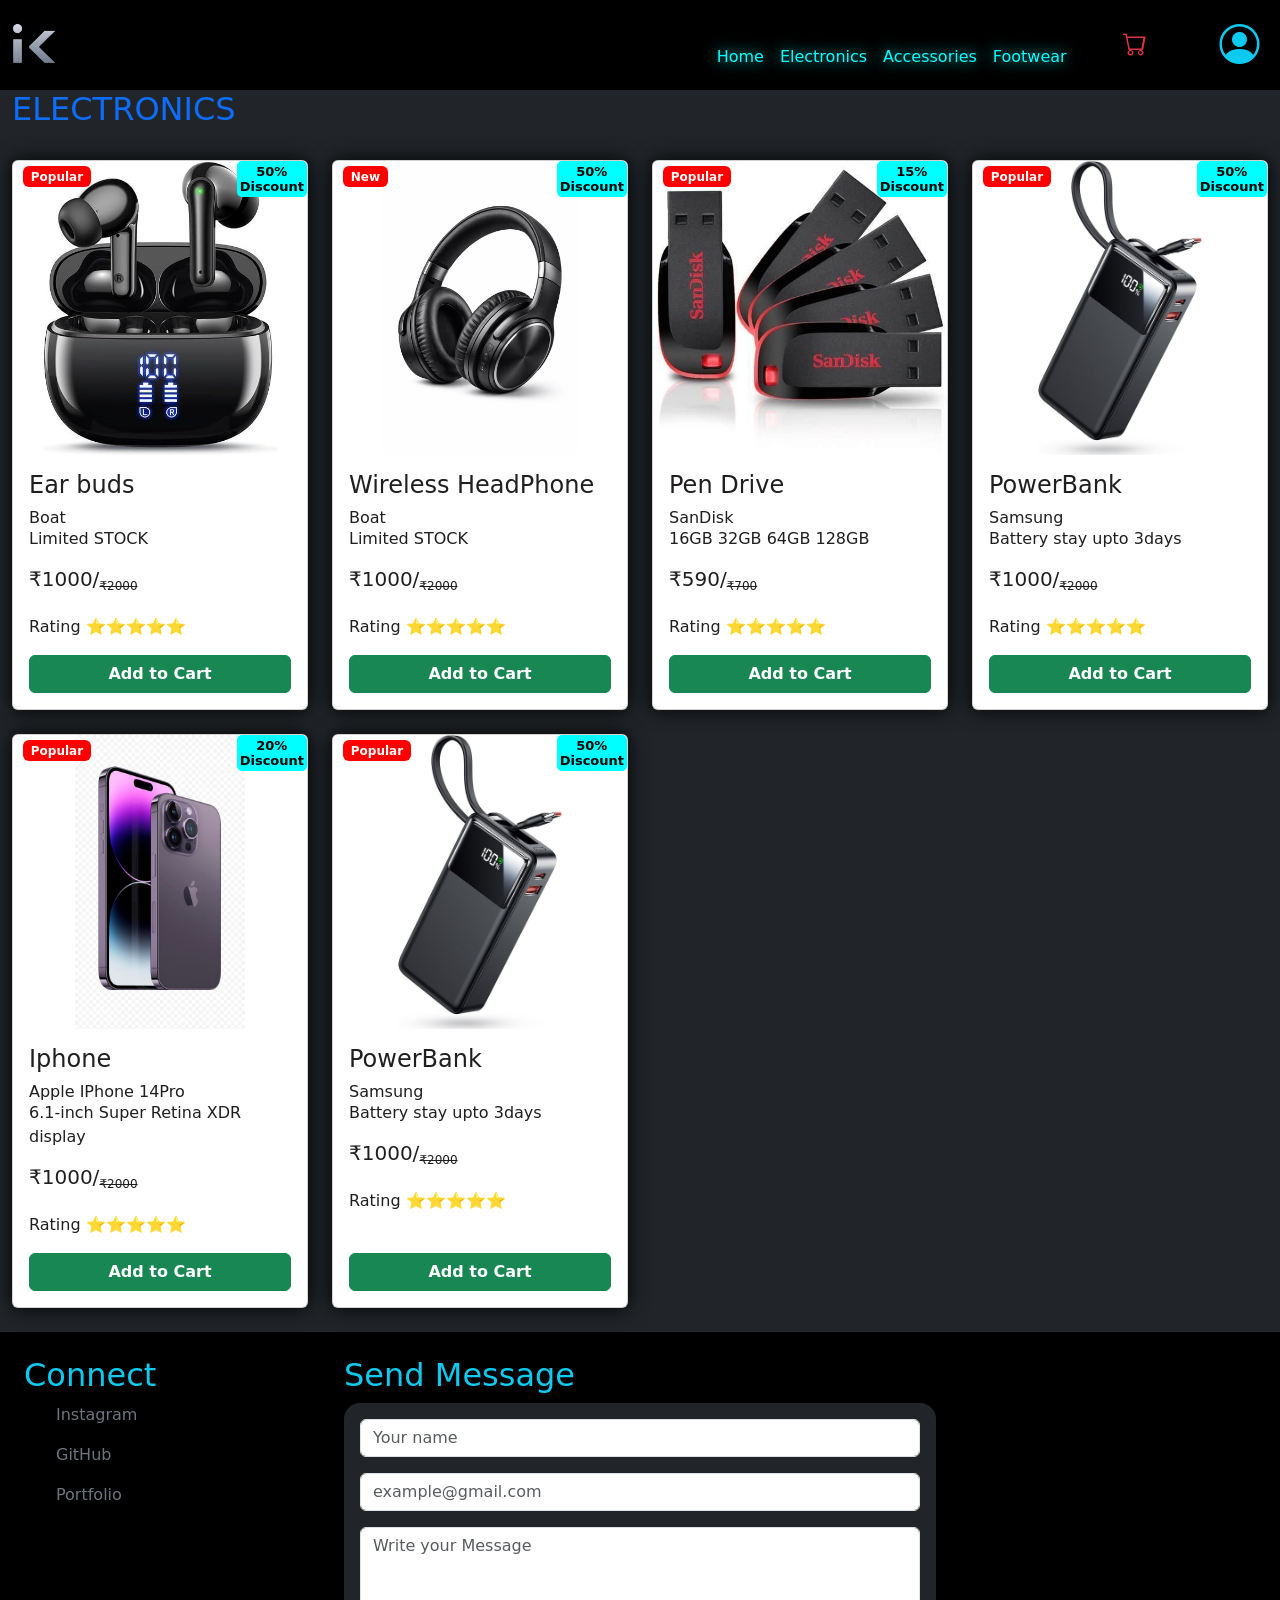
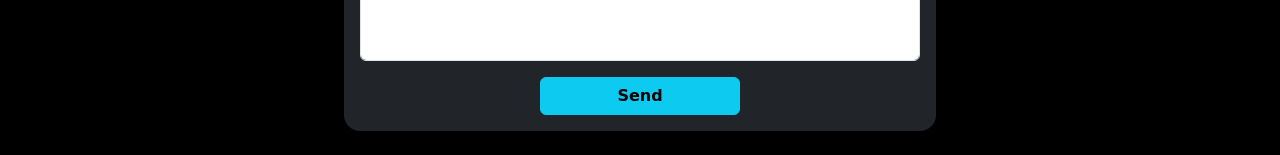
<file: links/own/electronic.html>
<!doctype html>
<html lang="en">
  <head>
    <meta charset="UTF-8" />
    <meta name="viewport" content="width=device-width, initial-scale=1.0" />
    <title>Electronics</title>
    <link rel="stylesheet" href="style.css">
    <link
      href="https://cdn.jsdelivr.net/npm/bootstrap@5.3.8/dist/css/bootstrap.min.css"
      rel="stylesheet" />
    <link
      href="https://cdn.jsdelivr.net/npm/bootstrap-icons@1.11.3/font/bootstrap-icons.min.css"
      rel="stylesheet" />
    <style>
    </style>
  </head>
  <body class="bg-dark">
    <!--Navbar-->
    <div class="container-fluid p-0 bg-black sticky-top">
      <div class="row align-items-center g-0">
        <div class="logo col-2">
          <img src="./imgs/ik.png" alt="" class="logo" style="height: 70px" />
        </div>
        <div class="col-8">
          <nav class="navbar">
            <ul class="nav-item d-none d-md-flex gap-3 ms-auto mb-0 mt-4">
              <li class="nav-link">
                <a href="index.html" class="text-decoration-none link">Home</a>
              </li>
              <li class="nav-link">
                <a href="electronic.html" class="text-decoration-none link">Electronics</a>
              </li>
              <li class="nav-link">
                <a href="accessories.html" class="text-decoration-none link">Accessories</a>
              </li>
              <li class="nav-link">
                <a href="" class="text-decoration-none link">Footwear</a>
              </li>
            </ul>
          </nav>
        </div>
        <div class="col-2 p-2 d-flex justify-content-between align-items-center">
          <span class="ms-md-5"><a href="cart.html" class="text-danger fs-4"><i class="bi bi-cart"></i></a></span>
          <div class="dropdown d-md-none">
            <button
              class="btn border-0 fs-3 text-warning"
              data-bs-toggle="dropdown">
              <i class="bi bi-list"></i>
            </button>
            <ul class="dropdown-menu dropdown-menu-end bg-transparent text-center drop-menu ">
              <div class="mb-1">
                
              <li><a class="dropdown-item text-primary fw-bolder" href="#">Log In</a></li>
              <li>
                <a class="dropdown-item text-primary fw-bolder" href="#">Register</a>
              </li></div>
              <div class="mt-1">
              <li><a class="dropdown-item text-info fw-bolder" href="index.html">Home</a></li>
              <li>
                <a class="dropdown-item text-info fw-bolder" href="electronic.html">Electronics</a>
              </li>
              <li>
                <a class="dropdown-item text-info fw-bolder" href="accessories.html">Accessories</a>
              </li>
              <li><a class="dropdown-item text-info fw-bolder" href="#">Footwear</a></li>
              </div>
            </ul>
          </div>

          <div class="d-none d-md-flex">
            <button
              class="btn text-info fs-1 borrder-0"
              data-bs-toggle="dropdown">
              <i class="bi bi-person-circle"></i>
            </button>
            <ul class="dropdown-menu bg-dark">
              <li><a href="" class="dropdown-item text-danger">Log in</a></li>
              <li><a href="" class="dropdown-item text-danger">Register</a></li>
            </ul>
          </div>
        </div>
      </div>
    </div>
    <!--Products-->
    <div class="container-fluid mb-4">
      <div class="row g-4">
        <h2 class="text-primary text-uppercase">Electronics</h2>
        <!--Card start-->
        <div class="col-6 col-md-4 col-lg-3">
          <div class="card h-100 position-relative">
            <div class="product-img">
              <img src="./imgs/airpods.jpeg" alt="" class="card-img-top" />
            </div>
            <div class="offer d-flex flex-column position-absolute">
              <span class="text-center fw-bolder">50%</span>
              <span class="fw-semibold">Discount</span>
            </div>
            <div class="badge d-flex flex-column position-absolute">
              <span class="text-center fw-bold">Popular</span>
            </div>

            <div class="card-body d-flex flex-column gap-3">
              <div class="card-title">
                <h4>Ear buds</h4>
                <p><h6>Boat</h6>Limited STOCK</p>
              </div>
              <div
                class="d-flex align-items-center justify-content-between gap-2">
                <div class="d-flex">
                  <h5>₹1000/</h5>
                  <s class="strike">₹2000</s>
                </div>
              </div>
              <span> Rating ⭐⭐⭐⭐⭐</span>
              <button class="w-100 btn btn-success fw-bold mt-auto">Add to Cart</button>
            </div>
          </div>
        </div>
        <!--card-end-->
        <!--Card start-->
        <div class="col-6 col-md-4 col-lg-3">
          <div class="card h-100 position-relative">
            <div class="product-img">
              <img src="./imgs/headphone.jpeg" alt="" class="card-img-top" />
            </div>
            <div class="offer d-flex flex-column position-absolute">
              <span class="text-center fw-bolder">50%</span>
              <span class="fw-semibold">Discount</span>
            </div>
            <div class="badge d-flex flex-column position-absolute">
              <span class="text-center fw-bold">New</span>
            </div>

            <div class="card-body d-flex flex-column gap-3">
              <div class="card-title">
                <h4>Wireless HeadPhone</h4>
                <p><h6>Boat</h6>Limited STOCK</p>
              </div>
              <div
                class="d-flex align-items-center justify-content-between gap-2">
                <div class="d-flex">
                  <h5>₹1000/</h5>
                  <s class="strike">₹2000</s>
                </div>
              </div>
              <span> Rating ⭐⭐⭐⭐⭐</span>
              <button class="w-100 btn btn-success fw-bold mt-auto">Add to Cart</button>
            </div>
          </div>
        </div>
        <!--card-end-->
       
        <!--Card start-->
        <div class="col-6 col-md-4 col-lg-3">
          <div class="card h-100 position-relative">
            <div class="product-img">
              <img src="./imgs/pendrive.jpeg" alt="" class="card-img-top" />
            </div>
            <div class="offer d-flex flex-column position-absolute">
              <span class="text-center fw-bolder">15%</span>
              <span class="fw-semibold">Discount</span>
            </div>
            <div class="badge d-flex flex-column position-absolute">
              <span class="text-center fw-bold">Popular</span>
            </div>

            <div class="card-body d-flex flex-column gap-3">
              <div class="card-title">
                <h4>Pen Drive</h4>
                <p><h6>SanDisk</h6>16GB 32GB 64GB 128GB</p>
              </div>
              <div
                class="d-flex align-items-center justify-content-between gap-2">
                <div class="d-flex">
                  <h5>₹590/</h5>
                  <s class="strike">₹700</s>
                </div>
              </div>
              <span> Rating ⭐⭐⭐⭐⭐</span>
              <button class="w-100 btn btn-success fw-bold mt-auto">Add to Cart</button>
            </div>
          </div>
        </div>
        <!--card-end-->
        <!--Card start-->
        <div class="col-6 col-md-4 col-lg-3">
          <div class="card h-100 position-relative">
            <div class="product-img">
              <img src="./imgs/powerbank.jpeg" alt="" class="card-img-top" />
            </div>
            <div class="offer d-flex flex-column position-absolute">
              <span class="text-center fw-bolder">50%</span>
              <span class="fw-semibold">Discount</span>
            </div>
            <div class="badge d-flex flex-column position-absolute">
              <span class="text-center fw-bold">Popular</span>
            </div>

            <div class="card-body d-flex flex-column gap-3">
              <div class="card-title">
                <h4>PowerBank</h4>
                <p><h6>Samsung</h6>Battery stay upto 3days</p>
              </div>
              <div
                class="d-flex align-items-center justify-content-between gap-2">
                <div class="d-flex">
                  <h5>₹1000/</h5>
                  <s class="strike">₹2000</s>
                </div>
              </div>
              <span> Rating ⭐⭐⭐⭐⭐</span>
              <button class="w-100 btn btn-success fw-bold mt-auto">Add to Cart</button>
            </div>
          </div>
        </div>
        <!--card-end-->
        <!--Card start-->
        <div class="col-6 col-md-4 col-lg-3">
          <div class="card h-100 position-relative">
            <div class="product-img">
              <img src="./imgs/iphone.jpeg" alt="" class="card-img-top" />
            </div>
            <div class="offer d-flex flex-column position-absolute">
              <span class="text-center fw-bolder">20%</span>
              <span class="fw-semibold">Discount</span>
            </div>
            <div class="badge d-flex flex-column position-absolute">
              <span class="text-center fw-bold">Popular</span>
            </div>

            <div class="card-body d-flex flex-column gap-3">
              <div class="card-title">
                <h4>Iphone</h4>
                <p><h6>Apple IPhone 14Pro</h6>6.1-inch Super Retina XDR display</p>
              </div>
              <div
                class="d-flex align-items-center justify-content-between gap-2">
                <div class="d-flex">
                  <h5>₹1000/</h5>
                  <s class="strike">₹2000</s>
                </div>
              </div>
              <span> Rating ⭐⭐⭐⭐⭐</span>
              <button class="w-100 btn btn-success fw-bold mt-auto">Add to Cart</button>
            </div>
          </div>
        </div>
        <!--card-end-->
        <!--Card start-->
        <div class="col-6 col-md-4 col-lg-3">
          <div class="card h-100 position-relative">
            <div class="product-img">
              <img src="./imgs/powerbank.jpeg" alt="" class="card-img-top" />
            </div>
            <div class="offer d-flex flex-column position-absolute">
              <span class="text-center fw-bolder">50%</span>
              <span class="fw-semibold">Discount</span>
            </div>
            <div class="badge d-flex flex-column position-absolute">
              <span class="text-center fw-bold">Popular</span>
            </div>

            <div class="card-body d-flex flex-column gap-3">
              <div class="card-title">
                <h4>PowerBank</h4>
                <p><h6>Samsung</h6>Battery stay upto 3days</p>
              </div>
              <div
                class="d-flex align-items-center justify-content-between gap-2">
                <div class="d-flex">
                  <h5>₹1000/</h5>
                  <s class="strike">₹2000</s>
                </div>
              </div>
              <span> Rating ⭐⭐⭐⭐⭐</span>
              <button class="w-100 btn btn-success fw-bold mt-auto">Add to Cart</button>
            </div>
          </div>
        </div>
        <!--card-end-->
      </div>
    </div>
    
    <!--Footer-->
    <footer class="bg-black ">
    <div class="container-fluid">
     <div class="row">

  <div class="col-12 col-md-3 bg-black p-4">
    <h2 class="text-info">Connect</h2>
    <ul>
    <li class="list-unstyled mb-3 "><a href="#" class="d-block text-decoration-none text-secondary">Instagram</a></li>
    <li class="list-unstyled mb-3 "><a href="#" class="d-block text-decoration-none text-secondary">GitHub</a></li>
    <li class="list-unstyled mb-3 "><a href="#" class="d-block text-decoration-none text-secondary">Portfolio</a></li>
    </ul>
  </div>

  <div class="col-12 col-md-6 bd-black p-4">
    <h2 class="text-info">Send Message</h2>
    <form action="" class="bg-dark p-3 rounded-4 d-flex flex-column">
      <input type="text" class="form-control mb-3" placeholder="Your name">
      <input type="email" class="form-control mb3" placeholder="example@gmail.com">
    <textarea class="form-control mt-3 textarea" rows="5" placeholder="Write your Message"></textarea>
    <button class="btn btn-info mt-3 fw-bolder send  d-block mx-auto" type="submit">Send</button>
  </form>
  </div>
</div>
      </div>
    </footer>

    <script src="https://cdn.jsdelivr.net/npm/bootstrap@5.3.8/dist/js/bootstrap.bundle.min.js"></script>
  </body>
</html>
</file>
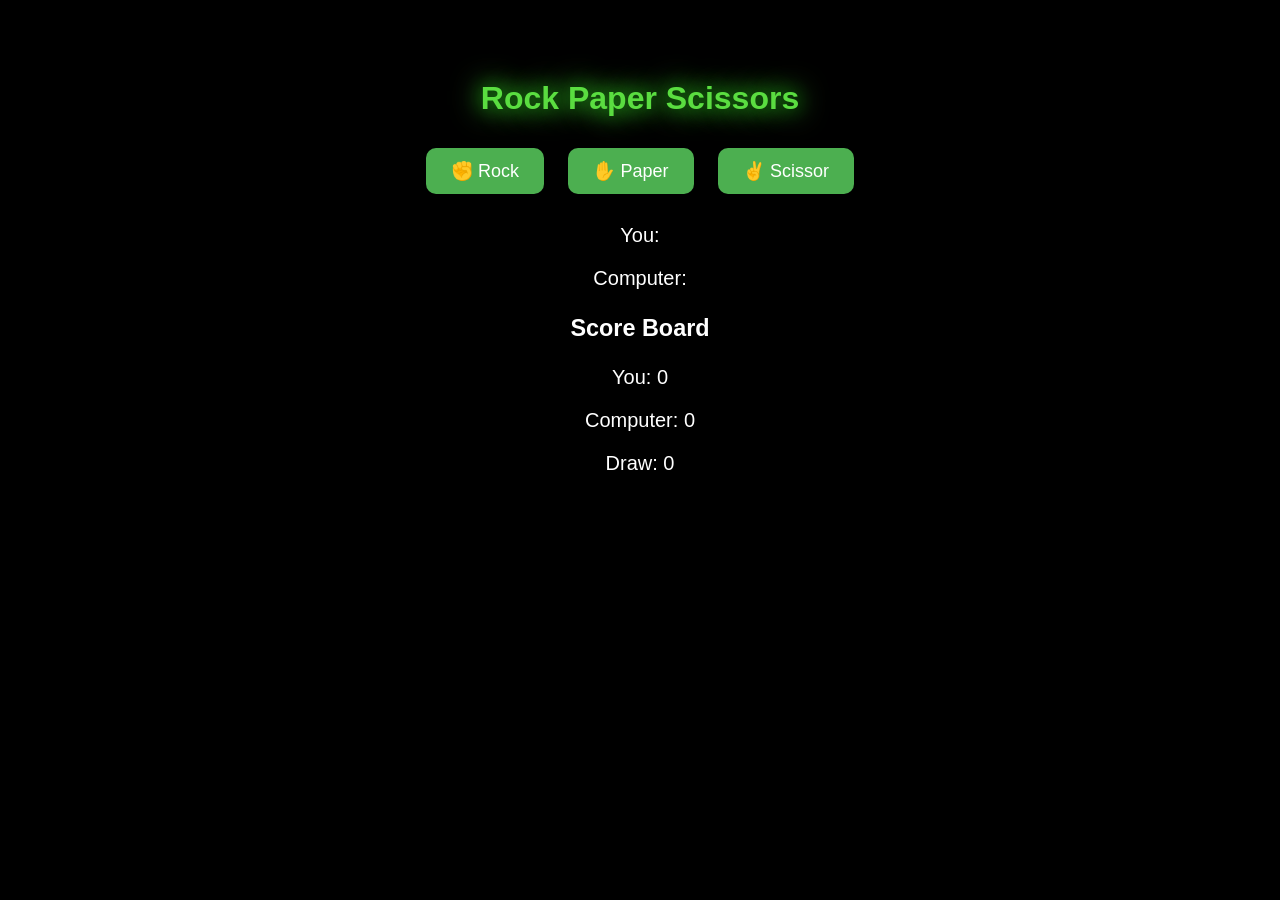
<file: links/RPS/rps.html>
<!doctype html>
<html lang="en">
  <head>
    <meta charset="UTF-8" />
    <meta name="viewport" content="width=device-width, initial-scale=1.0" />
    <title>Rock Paper Scissors Game</title>
    <link rel="stylesheet" href="rps.css" />
  </head>
  <body>
    <h1>Rock Paper Scissors</h1>

    <div class="choices">
      <button onclick="play(0)">✊ Rock</button>
      <button onclick="play(1)">✋ Paper</button>
      <button onclick="play(2)">✌ Scissor</button>
    </div>
    <div class="result">
      <p id="userChoice">You:</p>
      <p id="compChoice">Computer:</p>
      <h2 id="winner"></h2>
    </div>

    <div class="scoreBoard">
      <h3>Score Board</h3>
      <p>You: <span id="userScore">0</span></p>
      <p>Computer: <span id="compScore">0</span></p>
      <p>Draw: <span id="drawScore">0</span></p>
    </div>

    <script src="rps.js"></script>
  </body>
</html>
</file>
<file: links/own/style.css>
.link {
  position: relative;
  color: cyan !important;
  text-shadow: 0 0 15px cyan;
  transition: 0.3s;
}
.carousel-item {
  aspect-ratio: 16/7;
}

.carousel-item img {
  width: 100%;
  height: 100%;
  object-fit: cover;
  object-position: center;
}
.strike {
  transform: translateY(10px);
  font-size: 12px;
}
.offer {
  padding: 3px;
  color: black;
  background-color: aqua;
  border-radius: 5px;
  font-size: small;
  line-height: 15px;
  right: 0;
  top: 0;
}
.badge {
  padding: 3px;
  background-color: red;
  border-radius: 25px;
  font-size: small;
  left: 10px;
  top: 5px;
}
.badge-sec {
  left: 10px;
  top: 27px;
}
.product-img {
  background-color: white;
  aspect-ratio: 1/1;
  overflow: hidden;
}

.product-img img {
  width: 100%;
  height: 100%;
  object-fit: contain;
}
.card {
  color: rgb(32, 30, 30) !important;
  background: rgb(53, 52, 52);
  overflow: hidden;
  border-radius: 25px;
  box-shadow: 0 0 20px black;
  transition: 0.3s;
}
.card-title,
.card-title p,
.card-title h6 {
  margin-bottom: 0 !important;
}
.card:hover {
  box-shadow: 0 0 15px rgba(255, 255, 255, 0.626);
}
.link::after {
  content: "";
  position: absolute;
  height: 2px;
  width: 100%;
  bottom: -4px;
  left: 0;
  background: cyan;
  transform: scaleX(0);
  transform-origin: center;
  transition: 0.3s;
}
.link:hover::after {
  transform: scaleX(1) !important;
}

.link:hover {
  color: cyan !important;
  text-shadow: 0 0 20px cyan !important;
}
.textarea {
  resize: none;
}
.send {
  width: 200px;
  justify-content: center;
}
.drop-menu li a {
  color: rgb(255, 98, 0) !important;
  text-shadow: 0 0 10px rgb(255, 98, 0);
}
.drop-menu li a:hover {
  background: transparent;
  color: rgb(217, 62, 62) !important;
  text-shadow: 0 0 15px rgb(217, 62, 62);
}
.drop-menu {
  backdrop-filter: blur(5px);
  -webkit-backdrop-filter: blur(50px);
}
.card:has(.btn:hover) {
  box-shadow: 0 0 20px green;
}
</file>
<file: links/FoodCourt/project.css>
@import url("https://fonts.googleapis.com/css2?family=Inter:ital,opsz,wght@0,14..32,100..900;1,14..32,100..900&display=swap");

* {
  font-family: "Inter", sans-serif;
  margin: 0;
  padding: 0;
  box-sizing: border-box;
}

body {
  display: flex;
  flex-direction: column;
  align-items: center;
  background-color: #1a1818;
  padding: 20px;
  user-select: none;
  overflow-x: hidden;
  position: relative;
}

h1 {
  color: yellow;
  font-size: 25px;
  font-weight: 500;
  padding: 10px;
  margin-bottom: 10px;
  text-align: center;
  text-shadow: 0 0 5px yellow;
}
#btn-cart {
  cursor: pointer;
  background-color: black;
  box-shadow: 0 0 10px rgb(46, 42, 42);
  border: none;
  color: white;
  height: 30px;
  position: absolute;
  right: 10px;
  top: 15px;
  padding: 1px 4px;
  border-radius: 25px;
  font-weight: bold;
  width: 80px;
}

.head {
  position: relative;
  width: 100%;
}

.gallery {
  display: grid;
  grid-template-columns: repeat(auto-fit, minmax(200px, 1fr));
  gap: 15px;
  max-width: 1200px;
  width: 100%;
  position: relative;
}
.gallery-item {
  border-radius: 3px;
  cursor: pointer;
  overflow: hidden;
  position: relative;
  border: 2px solid #ccc;
  transition: 0.4s;
}
.gallery-item img {
  width: 100%;
  height: 200px;
  object-fit: cover;
  transition: transform 0.3s ease;
}
.gallery-item:hover img {
  transform: scale(1.1);
}

.caption {
  font-size: 11px;
  position: absolute;
  bottom: 0;
  left: 0;
  right: 0;
  background-color: rgba(0, 0, 0, 0.7);
  color: #fff;
  padding: 10px;
  transform: translateY(100%);
  transition: transform 0.3s ease;
  display: flex;
  justify-content: space-between;
  align-items: center;
}
.caption span:nth-child(1) {
  display: inline-block;
  max-width: 150px;
  overflow: hidden;
  text-wrap: nowrap;
  text-overflow: ellipsis;
}
.caption span:nth-child(2) {
  color: yellow;
  font-size: 14px;
}

.gallery-item:hover .caption {
  transform: translateY(0);
}
.gallery-item:hover {
  transform: translateY(-10px);
  box-shadow: 0 0 10px rgb(132, 109, 109);
}
.add-btn {
  cursor: pointer;
  background-color: rgb(29, 226, 115);
  padding: 2px 5px;
  width: 100px;
  height: 40px;
  border: none;
  border-radius: 25px;
  font-size: large;
  font-weight: 600;
  transition: 0.3s;
}
.add-btn:hover {
  background-color: rgb(25, 195, 99);
}

.cuisine {
  position: absolute;
  color: #fff;
  background-color: #333;
  display: inline-block;
  padding: 5px 10px;
  font-size: 11px;
  border-radius: 10px;
  top: 10px;
  right: 10px;
  font-weight: 500;
  z-index: 99;
}

#modal {
  position: fixed;
  z-index: 100;
  top: 0;
  left: 0;
  background-color: rgba(0, 0, 0, 0.8);
  width: 100%;
  height: 100%;
  display: none;
  justify-content: center;
  align-items: center;
}
.img-box {
  position: relative;
  max-width: 80%;
  max-height: 80%;
  border-radius: 25px;
  overflow: hidden;
}

#modal img {
  max-width: 100%;
  max-height: 100%;
  border-radius: 25px;
  border: 2px solid #fff;
}

.img-caption {
  position: absolute;
  width: 100%;
  height: 80px;
  bottom: 2px;
  color: #fff;
  padding: 5px 20px;
  background-color: rgba(0, 0, 0, 0.7);
  display: flex;
  justify-content: space-between;
  align-items: center;
}
.img-caption h3 {
  color: yellow;
  font-size: medium;
  margin-bottom: 3px;
}
.img-caption p {
  color: chartreuse;
}
#closeModal {
  font-size: 30px;
  color: #fff;
  position: absolute;
  right: 20px;
  top: 20px;
  cursor: pointer;
}

#prevButton,
#nextButton {
  position: absolute;
  top: 50%;
  transform: translateY(-50%);
  background-color: rgba(91, 92, 91, 0.7);
  color: #fff;
  border: none;
  padding: 10px 20px;
  font-size: 20px;
  cursor: pointer;
  border-radius: 5px;
  transition: background-color 0.3s ease;
}
#prevButton:hover,
#nextButton:hover {
  background-color: rgba(9, 45, 38, 0.9);
}

#prevButton {
  left: 20px;
}
#nextButton {
  right: 20px;
}
#sidebar {
  position: fixed;
  height: 95%;
  width: 450px;
  background-color: rgba(0, 0, 0, 0.941);
  border-top-left-radius: 25px;
  border-bottom-left-radius: 25px;
  right: 0;
  z-index: 1000;
  transform: translateX(450px);
  transition: 0.4s;
  overflow: hidden;
}
#closecart {
  font-size: 30px;
  color: cyan;
  cursor: pointer;
  margin-right: 20px;
  position: absolute;
  right: 10px;
}
.inside-cart {
  position: relative;
  display: flex;
  justify-content: center;
  align-items: center;
  height: 60px;
  background-color: black;
  opacity: 100%;
}
.inside-cart h3 {
  color: goldenrod;
  text-shadow: 0 0 10px goldenrod;
  font-size: 32px;
}
.bill {
  position: absolute;
  bottom: 10px;
  left: 0;
  color: white;
  background-color: black;
  width: 100%;
  padding: 6px;
  display: flex;
}
.amnt {
  height: 100px;
  width: 250px;
  display: flex;
  flex-direction: column;
  gap: 10px;
  padding-right: 10px;
}
#sub-amnt {
  font-size: 18px;
  font-weight: bold;
  color: cyan;
}
#tax {
  font-size: 16px;
  font-weight: bold;
  color: yellowgreen;
}
#total {
  font-size: 22px;
  font-weight: bold;
  color: springgreen;
}
.sub-amnt {
  display: flex;
  justify-content: space-between;
  align-items: center;
}
.tax {
  display: flex;
  justify-content: space-between;
  align-items: center;
}
.total {
  display: flex;
  justify-content: space-between;
  align-items: center;
}
.pay {
  display: flex;
  justify-content: center;
  align-items: center;
  width: 180px;
}
#btn-pay {
  width: 80%;
  height: 50px;
  border: none;
  border-radius: 50px;
  background-color: tomato;
  font-size: larger;
  font-weight: bold;
  margin-left: 15px;
  box-shadow: 0 0 10px tomato;
}
#cart-items {
  color: white;
  padding: 10px;
}
.items {
  display: flex;
  justify-content: space-between;
  align-items: center;
  margin-bottom: 20px;
}
.item p {
  width: 250px;
}

.item {
  display: flex;
  gap: 20px;
}
.qty-dec,
.qty-inc {
  font-size: larger;
  font-weight: bold;
  width: 20px;
  display: flex;
  justify-content: center;
  align-items: center;
  height: 20px;
  border-radius: 50%;
  border: none;
  color: black;
  background-color: paleturquoise;
}
.qty {
  display: flex;
  gap: 10px;
  height: 15px;
  justify-content: space-evenly;
  align-items: center;
}
.qty-count {
  color: aqua;
  font-weight: bolder;
}
#toast {
  color: white;
  background-color: tomato;
  position: absolute;
  top: 50px;
  right: auto;
  height: 40px;
  width: 200px;
  padding: 8px;
  display: flex;
  justify-content: center;
  align-items: center;
  border-radius: 50px;
  font-weight: bold;
  letter-spacing: 2px;
  transform: translateY(-90px);
  transition: 0.5s;
}
</file>
<file: links/RPS/rps.css>
body {
  text-align: center;
  background-color: black;
  font-family: Arial, sans-serif;
  color: white;
}

h1 {
  margin-top: 80px;
  text-shadow:
    0 0 30px,
    0 0 20px green;
  color: rgb(90, 221, 64);
}

button {
  margin: 10px;
  padding: 12px 25px;
  font-size: 18px;
  cursor: pointer;
  border-radius: 10px;
  border: none;
  background-color: #4caf50;
  color: white;
  transition: 0.3s;
}

button:hover {
  background-color: #45a049;
  box-shadow: 0 0 15px cyan;
}

.result,
.scoreBoard {
  margin-top: 20px;
  font-size: 20px;
}
</file>
